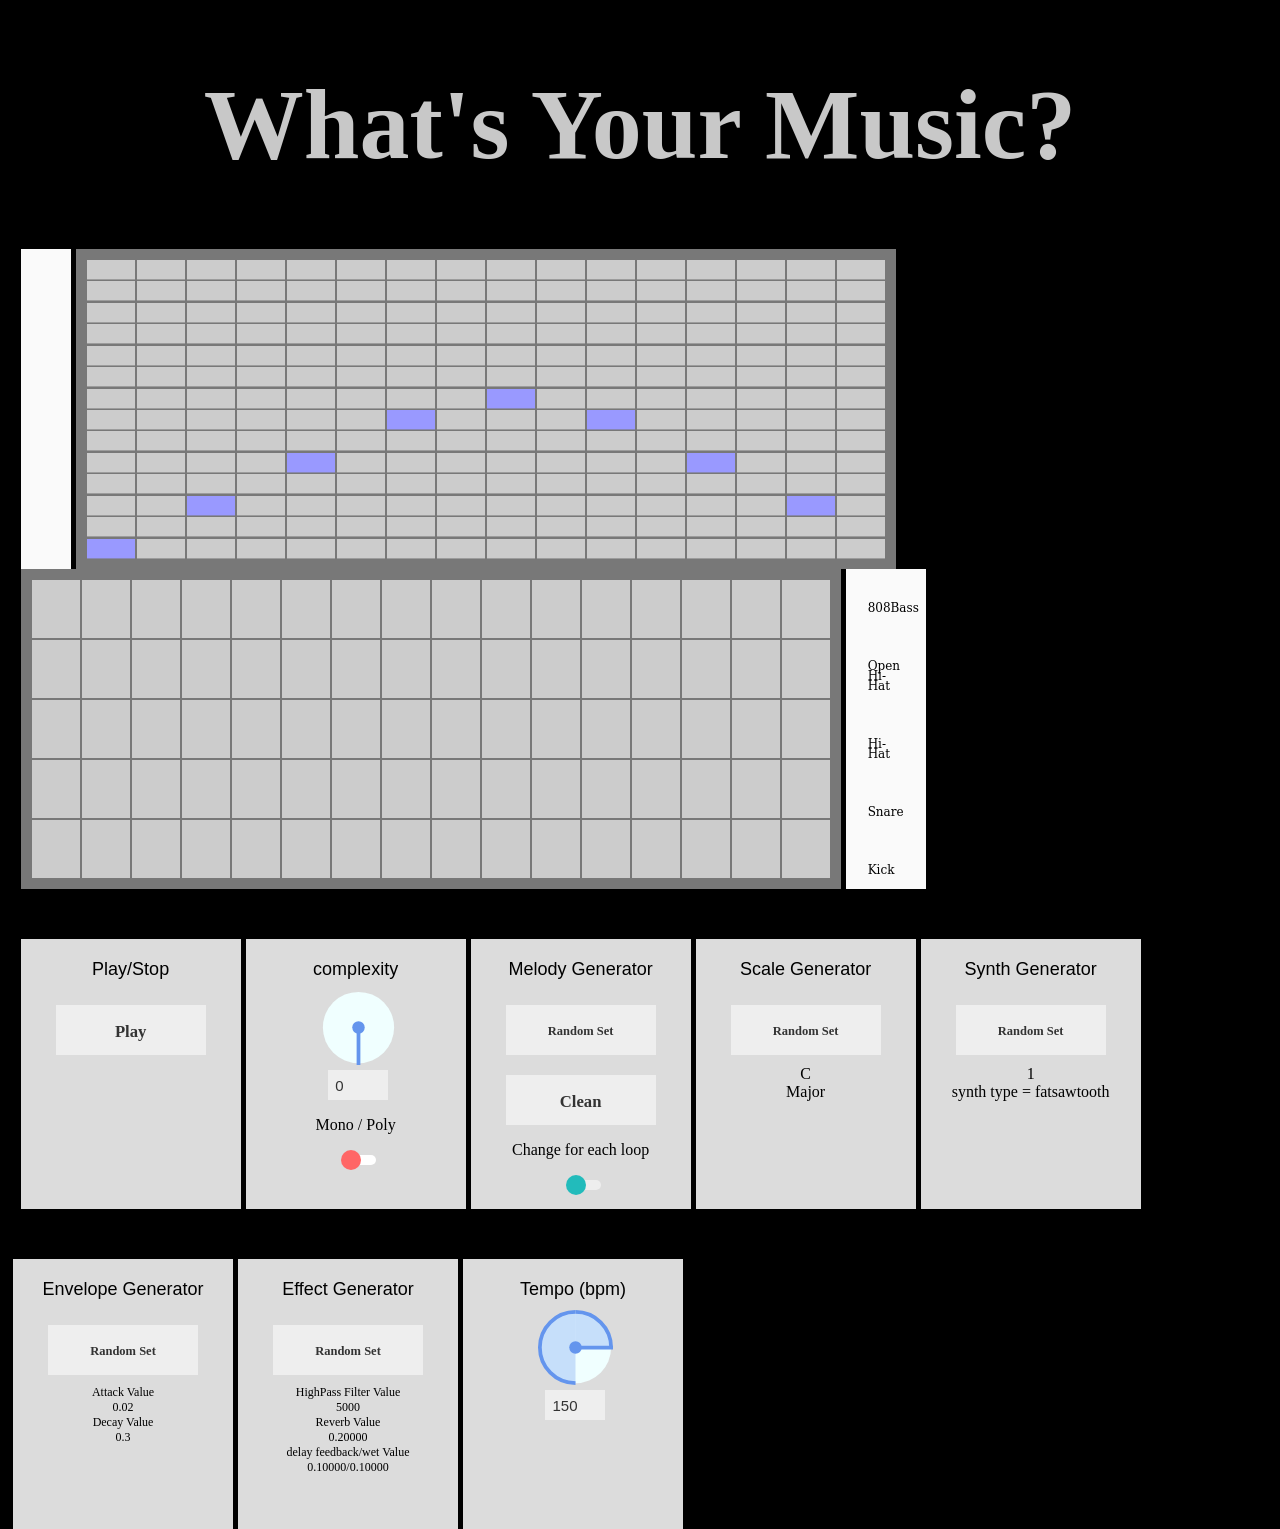
<file: ctp431/final/final.html>
<!doctype html>
<html>

<head>
	<meta charset="utf-8" />
	<title> AutoMusicGenerator  </title>
	<script type="text/javascript" src="Tone.js"></script>
	<script type="text/javascript" src="Tone.min.js"></script>
	<script type="text/javascript" src="./NexusUI.js"></script>
	<script type="text/javascript" src="./final.js"></script>
	<script src="final_tonejs.js"></script>
	<link  href='final.css' rel='stylesheet'>
</head>


<body style="background-color:RGB(0,0,0);">
	<h1 style="text-align: center; font-size:100px; font-family:Serif; color:RGB(200,200,200);">What's Your Music?
	</h1>

	<div id="seq_label">
	<p id="note14" class="seq_Label" ></p>
	<p id="note13" class="seq_Label"></p>
	<p id="note12" class="seq_Label" ></p>
	<p id="note11" class="seq_Label"></p>
	<p id="note10" class="seq_Label"></p>
	<p id="note9" class="seq_Label"></p>
	<p id="note8" class="seq_Label"></p>
	<p id="note7" class="seq_Label"></p>
	<p id="note6" class="seq_Label"></p>
	<p id="note5" class="seq_Label"></p>
	<p id="note4" class="seq_Label"></p>
	<p id="note3" class="seq_Label" ></p>
	<p id="note2" class="seq_Label"></p>
	<p id="note1" class="seq_Label"></p>
	</div>

	<div id="sequencer"></div>

	<div id="drumline"></div>

	<div id="seq_label2">
	<p class="seq_Label2" > 808Bass </p>
	<p class="seq_Label2" > Open Hi-Hat </p>
	<p class="seq_Label2" > Hi-Hat </p>
	<p class="seq_Label2" > Snare </p>
	<p class="seq_Label2" > Kick </p>
	</div>

	<br>

	<div id="transport1">
		<p class="panel_label" style="text-align: center"> Play/Stop </p>
		<p id="play_button"> </p>
	</div>

	<div id="complexity">
		<div>
			<p class="panel_label" style="text-align:center"> complexity</p>
		</div>
		<div id="complexity_dial"></div>
		<div id="complexity_number" style="text-align: center"></div>
		<p style="text-align:center"> Mono / Poly</p>
		<div id="mono_onoff"></div>
	</div>

	<div id="transport2">
		<p class="panel_label" style="text-align: center"> Melody Generator </p>
		<p id="random_button"> </p>
		<p id="clean"> </p>
		<p style="text-align:center"> Change for each loop</p>
		<div id="loop_change_onoff"></div>
	</div>

	<div id="transport2">
		<p class="panel_label" style="text-align: center"> Scale Generator </p>
		<p id="random_button2"> </p>
		<div id="random_root" style="text-align: center"></div>
		<div id="random_major" style="text-align: center"></div>
	</div>

	<div id="transport2">
		<p class="panel_label" style="text-align: center"> Synth Generator </p>
		<p id="random_button3"> </p>
		<div id="synth_num" style="text-align: center"></div>
		<div id="random_synth" style="text-align: center"></div>
	</div>

	<div id="transport2">
		<p class="panel_label" style="text-align: center"> Envelope Generator </p>
		<p id="random_button5"> </p>
		<div id="attack_val" style="font-size:12px; text-align: center"></div>
		<div id="decay_val" style="font-size:12px; text-align: center"></div>
	</div>

	<div id="transport2">
		<p class="panel_label" style="text-align: center"> Effect Generator </p>
		<p id="random_button4"> </p>
		<div id="filter_val" style="font-size:12px; text-align: center"></div>
		<div id="reverb_val" style="font-size:12px; text-align: center"></div>
		<div id="delay_val" style="font-size:12px; text-align: center"></div>
	</div>

	<div id="tempo">
		<div>
			<p class="panel_label" style="text-align:center"> Tempo (bpm)</p>
		</div>
		<div id="tempo_dial"></div>
		<div id="tempo_number" style="text-align: center"></div>
	</div>

</body>

<script>

var sequencer = new Nexus.Sequencer('#sequencer',{
 'size': [800,300],
 'mode': 'toggle',
 'rows': 14,
 'columns': 16
})
sequencer.colorize("fill","#cccccc")
sequencer.colorize("accent","#9999ff")
sequencer.matrix.set.row(6,[0,0,0,0,0,0,0,0,1,0,0,0,0,0,0,0]);
sequencer.matrix.set.row(7,[0,0,0,0,0,0,1,0,0,0,1,0,0,0,0,0]);
sequencer.matrix.set.row(9,[0,0,0,0,1,0,0,0,0,0,0,0,1,0,0,0]);
sequencer.matrix.set.row(11,[0,0,1,0,0,0,0,0,0,0,0,0,0,0,1,0]);
sequencer.matrix.set.row(13,[1,0,0,0,0,0,0,0,0,0,0,0,0,0,0,0]);

var drumline = new Nexus.Sequencer('#drumline',{
 'size': [800,300],
 'mode': 'toggle',
 'rows': 5,
 'columns': 16
})
drumline.colorize("fill","#cccccc")
drumline.colorize("accent","#9999ff")
drumline.matrix.set.row(4,[0,0,0,0,0,0,0,0,0,0,0,0,0,0,0,0]);

// play/stop button
var play_button = new Nexus.TextButton('#play_button',{
  'size': [150,50],
  'state': false,
  'text': 'Play',
  'alternate': false,
  'alternateText': 'Stop'
})

var random_button = new Nexus.TextButton('#random_button',{
  'size': [150,50],
  'state': false,
  'text': 'Random Set',
  'alternate': false,
  'alternateText': 'Random Set'
})

var random_button2 = new Nexus.TextButton('#random_button2',{
  'size': [150,50],
  'state': false,
  'text': 'Random Set',
  'alternate': false,
  'alternateText': 'Random Set'
})

var random_button3 = new Nexus.TextButton('#random_button3',{
  'size': [150,50],
  'state': false,
  'text': 'Random Set',
  'alternate': false,
  'alternateText': 'Random Set'
})

var random_button4 = new Nexus.TextButton('#random_button4',{
  'size': [150,50],
  'state': false,
  'text': 'Random Set',
  'alternate': false,
  'alternateText': 'Random Set'
})

var random_button5 = new Nexus.TextButton('#random_button5',{
  'size': [150,50],
  'state': false,
  'text': 'Random Set',
  'alternate': false,
  'alternateText': 'Random Set'
})


var clean = new Nexus.TextButton('#clean',{
  'size': [150,50],
  'state': false,
  'text': 'Clean'
})


var tempo_dial = new Nexus.Dial('#tempo_dial',{
  'size': [75,75],
  'interaction': 'radial',
  'mode': 'absolute',
  'min': 60,
  'max': 180,
  'step': 1,
  'value': 150
})
tempo_dial.colorize("accent","#6495ED")
tempo_dial.colorize("fill","#F0FFFF")
var tempo_number = new Nexus.Number('#tempo_number',{
  'size': [60,30],
  'min': 60,
  'max': 180,
  'step': 1
})
tempo_number.link(tempo_dial)
sequencer.interval.ms(60000/(4*tempo_number.value))
drumline.interval.ms(60000/(4*tempo_number.value))



var complexity_dial = new Nexus.Dial('#complexity_dial',{
  'size': [75,75],
  'interaction': 'radial',
  'mode': 'absolute',
  'min': 0,
  'max': 100,
  'step': 1,
  'value': 0
})
complexity_dial.colorize("accent","#6495ED")
complexity_dial.colorize("fill","#F0FFFF")
var complexity_number = new Nexus.Number('#complexity_number',{
  'size': [60,30],
  'min': 0,
  'max': 100,
  'step': 1
})
complexity_number.link(complexity_dial)




var mono_onoff = new Nexus.Toggle('#mono_onoff',{
    'size': [100,20],
    'state': false
})
mono_onoff.colorize("accent","#FF6666")
mono_onoff.colorize("fill","#FFFFFF")


var loop_change_onoff = new Nexus.Toggle('#loop_change_onoff',{
    'size': [100,20],
    'state': false
})
mono_onoff.colorize("accent","#FF6666")
mono_onoff.colorize("fill","#FFFFFF")


///////////////////////////////////////////////////

play_button.on('change',function(v) {
	if (v == 1) {
		sequencer.start();
		drumline.start();

		console.log(sequencer.matrix.pattern)
		console.log(drumline.matrix.pattern)
		if(synth_number!=5){
			document.getElementById("random_synth").innerHTML = "synth type = "+ synth.oscillator.type;
		}
		else{
			document.getElementById("random_synth").innerHTML = "synth type = PolySynth";
		}

	}
	else {
		sequencer.stop();
		drumline.stop();
		if(synth_number!=5){
			document.getElementById("random_synth").innerHTML = "synth type = "+ synth.oscillator.type;
		}
		else{
			document.getElementById("random_synth").innerHTML = "synth type = PolySynth";
		}
	}
})

/////////////////////////////////////////////

var w1 = 0.1;
var w2 = 0;
var w3 = 0;
var w1_mono = 0.8;
var w2_mono = 0.6;
var w3_mono = 0;

complexity_dial.on('change',function(v) {
	w1 = 0.1+v*0.004;
	w1_mono = 0.8+v*0.002;
	w2 = v*0.0035;
	w2_mono = 0.6+v*0.004;
	if(v<50){
		w3=0;
		w3_mono = 0;
	}
	else{
		w3 = (v-50)*0.004;
		w3_mono = (v-50)*0.016
	}
})

///////////////////////////////////////////////////


mono_onoff.on('change',function(v) {
	if(v==0){
		mono_or_poly = 0;
	}
	else{
		mono_or_poly = 1;
		synth_number=0;
		document.getElementById("synth_num").innerHTML = synth_number;
		document.getElementById("random_synth").innerHTML = "synth type = PolySynth";
	}
})

////////////////////////////////////////////////
var loop_change = 0;
loop_change_onoff.on('change',function(v) {
	if(v==0){
		loop_change = 0;
	}
	else{
		loop_change = 1;
	}
})

////////////////////////////////////////////////


random_button.on('change',function(v) {
	if(mono_or_poly==0){
		getRandomNode_mono(w1_mono,w2_mono,w3_mono);
		}
	else if(mono_or_poly==1){
		for(var i=0; i<14; i++){
			sequencer.matrix.set.row(i,getRandomNode(w1,w2,w3));
		}
	}

})

////////////////////////////////////////

var generated_root = 'C';
var major_or_minor = 1;

document.getElementById("random_root").innerHTML = generated_root;
if(major_or_minor==1){
	document.getElementById("random_major").innerHTML = "Major";
}
else if(major_or_minor==0){
	document.getElementById("random_major").innerHTML = "Minor";
}

random_button2.on('change',function(v) {
	generated_root = generate_root()
	major_or_minor = generate_major()
	document.getElementById("random_root").innerHTML = generated_root;
	if(major_or_minor==1){
		document.getElementById("random_major").innerHTML = "Major";
	}
	else if(major_or_minor==0){
		document.getElementById("random_major").innerHTML = "Minor";
	}

})


/////////////////////////////////////////


var synth_number=1;
document.getElementById("synth_num").innerHTML = synth_number;
document.getElementById("random_synth").innerHTML = "synth type = "+ synth1.oscillator.type;

random_button3.on('change',function(v) {
	if(mono_or_poly==0){
		synth_number = generateRandom(1,5);
	}
	else if(mono_or_poly==1){
		synth_number = 0
	}

	document.getElementById("synth_num").innerHTML = synth_number;
	if(synth_number==1){
		document.getElementById("random_synth").innerHTML = "synth type = "+ synth1.oscillator.type;
	}
	else if(synth_number==2){
		document.getElementById("random_synth").innerHTML = "synth type = "+ synth2.oscillator.type;
	}
	else if(synth_number==3){
		document.getElementById("random_synth").innerHTML = "synth type = "+ synth3.oscillator.type;
	}
	else if(synth_number==4){
		document.getElementById("random_synth").innerHTML = "synth type = "+ synth4.oscillator.type;
	}
	else if(synth_number==5){
		document.getElementById("random_synth").innerHTML = "synth type = MembraneSynth";
	}
	else if(synth_number==0){
		document.getElementById("random_synth").innerHTML = "synth type = PolySynth";
	}
})

///////////////////////////////////////////////

document.getElementById("filter_val").innerHTML = "HighPass Filter Value <br>"+ filter.frequency.value;
document.getElementById("reverb_val").innerHTML = "Reverb Value <br>"+ reverb.roomSize.value.toFixed(5);
document.getElementById("delay_val").innerHTML = "delay feedback/wet Value <br>"+ delay.feedback.value.toFixed(5)+"/"+delay.wet.value.toFixed(5);

random_button4.on('change',function(v) {
	effect_generator();
	document.getElementById("filter_val").innerHTML = "HighPass Filter Value <br>"+ filter.frequency.value;
	document.getElementById("reverb_val").innerHTML = "Reverb Value <br>"+ reverb.roomSize.value.toFixed(5);
	document.getElementById("delay_val").innerHTML = "delay feedback/wet Value <br>"+ delay.feedback.value.toFixed(5)+"/"+delay.wet.value.toFixed(5);
})

///////////////////////////////////////////////////////

document.getElementById("attack_val").innerHTML = "Attack Value <br>"+synth1.envelope.attack;
document.getElementById("decay_val").innerHTML = "Decay Value<br>"+synth1.envelope.decay;

random_button5.on('change',function(v) {
	if(synth_number!=0){
		envelope_generator();
		document.getElementById("attack_val").innerHTML = "Attack Value <br>"+synth.envelope.attack;
		document.getElementById("decay_val").innerHTML = "Decay Value<br>"+synth.envelope.decay;
	}
})


////////////////////////////////////////////////////

clean.on('change',function(v) {
	for(var i=0; i<14; i++){
		sequencer.matrix.set.row(i,[0,0,0,0,0,0,0,0,0,0,0,0,0,0,0,0]);
	}
	for(var i=0; i<5; i++){
		drumline.matrix.set.row(i,[0,0,0,0,0,0,0,0,0,0,0,0,0,0,0,0]);
	}
})


////////////////////////////////////////////////////////////

tempo_dial.on('change',function(v) {
	var interval = 60000 / (4*v);
	sequencer.interval.ms(interval)
	drumline.interval.ms(interval)
})

///////////////////////////////////////

drumline.on('step',function(v) {
	if (v[0] == 1) {
		play_kick();
	}
	if (v[1] == 1) {
		play_snare();
	}
	if (v[2] == 1) {
		play_close_hihat();
	}
	if (v[3] == 1) {
		play_open_hihat();
	}
	if (v[4] == 1) {
		play_808();
	}
})

sequencer.on('step',function(v) {
	for(var i=0; i<14; i++){
		if(v[i] == 1){
			play_synth(generated_root, major_or_minor, i, synth_number);
		}
	}

	var played_scale_char=[0,0,0,0,0,0,0,0,0,0,0,0,0,0];
	for(var i=0;i<14;i++){
		for(var k=0;k<12; k++)
		{
			if(played_scale[i]%octave45[k]==0)
			{
				if(played_scale[i]*2==octave45[k+12])
				{
					played_scale_char[i] = notes[k]+'4';
				}
				else{
					played_scale_char[i] = notes[k]+'5';
				}
			}
		}
	}
	document.getElementById("note1").innerHTML = played_scale_char[0];
	document.getElementById("note2").innerHTML = played_scale_char[1];
	document.getElementById("note3").innerHTML = played_scale_char[2];
	document.getElementById("note4").innerHTML = played_scale_char[3];
	document.getElementById("note5").innerHTML = played_scale_char[4];
	document.getElementById("note6").innerHTML = played_scale_char[5];
	document.getElementById("note7").innerHTML = played_scale_char[6];
	document.getElementById("note8").innerHTML = played_scale_char[7];
	document.getElementById("note9").innerHTML = played_scale_char[8];
	document.getElementById("note10").innerHTML = played_scale_char[9];
	document.getElementById("note11").innerHTML = played_scale_char[10];
	document.getElementById("note12").innerHTML = played_scale_char[11];
	document.getElementById("note13").innerHTML = played_scale_char[12];
	document.getElementById("note14").innerHTML = played_scale_char[13];

	if(sequencer.stepper.value == 15){
		if(loop_change==1){
			if(mono_or_poly==0){
				getRandomNode_mono(w1_mono,w2_mono,w3_mono);
				}
			else if(mono_or_poly==1){
				for(var i=0; i<14; i++){
					sequencer.matrix.set.row(i,getRandomNode(w1,w2,w3));
				}
			}
		}
	}
})



</script>


</html>
</file>
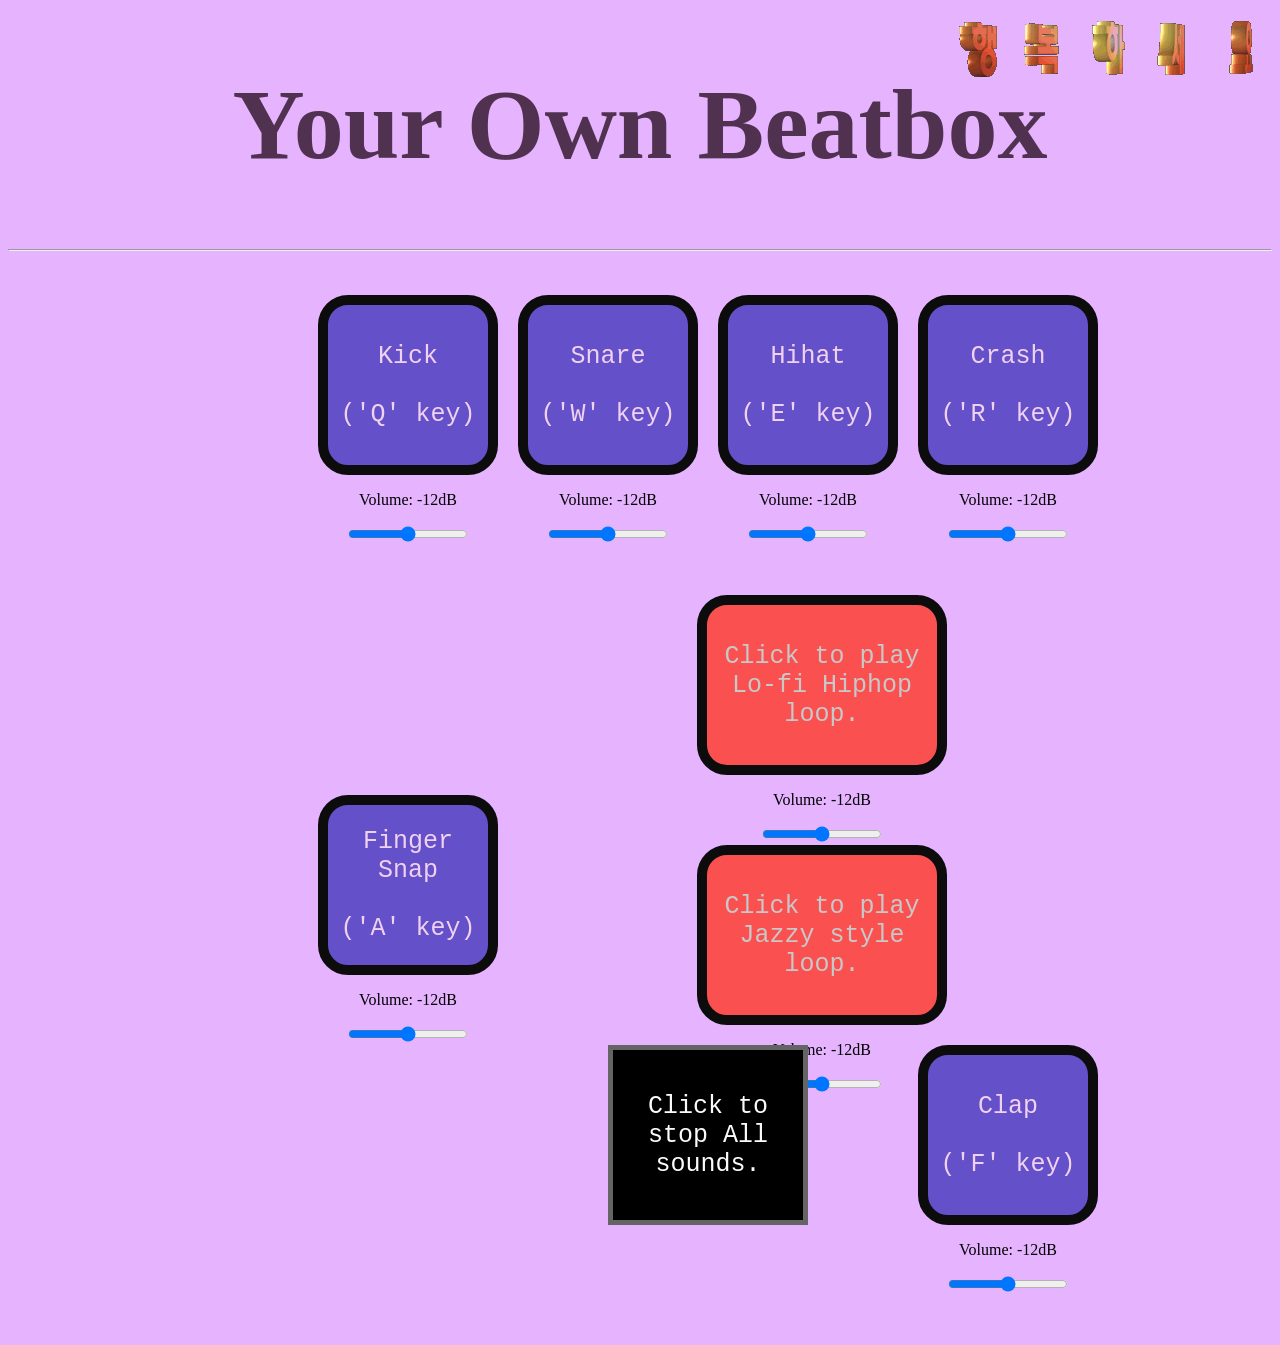
<file: ctp431/hw1/beatbox.html>
<!doctype html>
<html>

<head>
    <meta charset="utf-8" name="viewport" content="width=device-width, initial-scale=1.0, maximum-scale=1.0, user-scalable=no">
    <title> Beatbox</title>
</head>

<style>
body{
   background-image:url("welcome.gif");
   background-repeat: no-repeat;
   background-position: right top;
}

    button{
        padding: 5px;
        background: rgb(100, 80, 200);
        border: 10px solid rgb(12, 12, 12);
        border-radius: 30px;
        outline: none;
        width:180px;
        height:180px;
        font-size:25px;
        font-family:courier;
        color:RGB(240,210,240);
    }
    button.active, button:active {
        background: rgb(10, 10, 10);
        border: 10px solid rgb(55, 55, 55);
        box-shadow: 0 0 2px 0 rgb(0,0,0);
    }

    button.loop{
        padding: 5px;
        background: rgb(250, 80, 80);
        border: 10px solid rgb(12, 12, 12);
        border-radius: 30px;
        outline: none;
        width:250px;
        height:180px;
        font-size:25px;
        font-family:courier;
        color:RGB(200,200,200);
    }
    button.loop.active, button.loop:active {
        background: rgb(10, 10, 10);
        border: 10px solid rgb(55, 55, 55);
        box-shadow: 0 0 2px 0 rgb(0,0,0);
    }

    button.stop{
        padding: 5px;
        background: rgb(0, 0, 0);
        border: 5px solid rgb(100, 100, 100);
        outline: none;
        border-radius: 0px;
        width:200px;
        height:180px;
        font-size:25px;
        font-family:courier;
        color:RGB(250,250,250);
        margin-left: 20px;
    }
    button.stop.active, button.stop:active {
        background: rgb(10, 10, 10);
        border: 5px solid rgb(55, 55, 55);
        box-shadow: 0 0 2px 0 rgb(0,0,0);
    }


    div#kick{
        width:200px;
        height:300px;
        margin-left:300px;
        float:left;

    }
    #snare{
        width:200px;
        height:300px;
        float:left;
    }
    #hihat{
        width:200px;
        height:300px;
        float:left;
    }
    #crash{
        width:200px;
        height:300px;
        float:left;
    }
    #finger{
        width:200px;
        height:300px;
        margin-left:300px;
        float:left;
    }
    #clap{
        width:200px;
        height:300px;
        margin-left:120px;
        float:left;
    }
    #stop{
        width:200px;
        height:300px;
        margin-left:80px;
        float:left;
    }
    #loop{
        width:300px;
        height:200px;
        margin-left:100px;
        margin-right:300px;
        float:right;
    }
    #loop2{
        width:300px;
        height:200px;
        margin-right:300px;
        margin-top:50px;
        float:right;
    }
    input.volume {
        width:120px;
        height:10px;

    }
</style>

<body style="background-color:RGB(230,180,255);">

<h1 style="text-align: center; font-size:100px; font-family:impact; color:RGB(80,50,80);"> Your   Own   Beatbox </h1>
<hr>
<br>
<br>
<div id = "kick" align = "center">
    <button id="kickPad" onmousedown="playdrum(0)"> Kick<br><br>('Q' key)</button>
    <p id="kickVolLabel"  ></p>
    <input class="volume" onchange="changegain(0,this.value)" id="kickVol" title="Kick volume" type="range" min="-24" max ="0" value = "-12">
</div>
<div id = "snare" align = "center" >
    <button id="snarePad" onmousedown="playdrum(1)" > Snare<br><br>('W' key)</button>
    <p id="snareVolLabel"></p>
    <input class="volume" onchange="changegain(1,this.value)" id="snareVol" title="Snare volume" type="range" min="-24" max ="0" value = "-12">
</div>
<div id = "hihat" align = "center">
    <button id="hihatPad" onmousedown="playdrum(2)"> Hihat<br><br>('E' key)</button>
    <p id="hihatVolLabel"></p>
    <input class="volume" onchange="changegain(2,this.value)" id="hihatVol" title="Hihat volume" type="range" min="-24" max ="0" value = "-12">
</div>
<div id = "crash" align = "center">
    <button id="crashPad" onmousedown="playdrum(3)"> Crash<br><br>('R' key)</button>
    <p id="crashVolLabel"></p>
    <input class="volume" onchange="changegain(3,this.value)" id="crashVol" title="Crash volume" type="range" min="-24" max ="0" value = "-12">
</div>

<div id = "loop" align = "center">
    <button class="loop" id="guitarPad" onmousedown="playloop(0)"> Click to play Lo-fi Hiphop loop.</button>
    <p id="guitarVolLabel"></p>
    <input class="volume" onchange="changegain(6,this.value)" id="guitarVol" title="Guitar volume" type="range" min="-24" max ="0" value = "-12">
</div>
<br>
<br>
<br>
<br>
<br>
<br>
<br>
<br>
<br>
<br>
<br>
<br>
<div id = "loop2" align = "center">
    <button class="loop" id="jazzyPad" onmousedown="playloop(1)"> Click to play Jazzy style loop.</button>
    <p id="jazzyVolLabel"></p>
    <input class="volume" onchange="changegain(7,this.value)" id="jazzyVol" title="Jazzy volume" type="range" min="-24" max ="0" value = "-12">
</div>


<br>
<br>

<div id = "finger" align = "center">
    <button id="fingerPad" onmousedown="playdrum(4)"> Finger Snap<br><br>('A' key)</button>
    <p id="fingerVolLabel"></p>
    <input class="volume" onchange="changegain(4,this.value)" id="fingerVol" title="Finger volume" type="range" min="-24" max ="0" value = "-12">
</div>

<div id = "stop" align = "center">
    <button class="stop" onclick="stopsound()"> Click to stop All sounds. </button>
</div>

<div id = "clap" align = "center">
    <button id="clapPad" onmousedown="playdrum(5)"> Clap<br><br>('F' key)</button>
    <p id="clapVolLabel"></p>
    <input class="volume" onchange="changegain(5,this.value)" id="clapVol" title="Clap volume" type="range" min="-24" max ="0" value = "-12">
</div>






<script>
    var context = new (window.AudioContext || window.webkitAudioContext)();
    var buffers = new Array(6); // 0 : kick, 1 : snare, 2 : hihat, 3 : Crash, 4 : Finger snap, 5 : Clap
    var buffers_loop = new Array(2);
    var volume_id = new Array("kickVol","snareVol","hihatVol","crashVol","fingerVol","clapVol","guitarVol","jazzyVol");
    var volume_label_id = new Array("kickVolLabel","snareVolLabel","hihatVolLabel","crashVolLabel","fingerVolLabel","clapVolLabel","guitarVolLabel","jazzyVolLabel");
    var gain_nodes = new Array(8);
    for (i  = 0; i < 8; i++) {
        gain_nodes[i] = context.createGain();
        var vol = document.getElementById(volume_id[i]).value;
        gain_nodes[i].gain.value = db2gain(vol);
        document.getElementById(volume_label_id[i]).innerHTML = 'Volume:  ' + vol + 'dB';
    }

    var kick = new XMLHttpRequest();
    kick.open("Get","./kick.wav",true);
    kick.responseType = "arraybuffer";
    kick.onload = function(){
        context.decodeAudioData(kick.response, function(buffer){buffers[0] = buffer;});
    }
    kick.send();

    var snare = new XMLHttpRequest();
    snare.open("Get","./snare.wav",true);  //  <---- replace this file with yours
    snare.responseType = "arraybuffer";
    snare.onload = function(){
        context.decodeAudioData(snare.response, function(buffer){buffers[1] = buffer;});
    }
    snare.send();

    var hihat = new XMLHttpRequest();
    hihat.open("Get","./hihat.wav",true);  //  <---- replace this file with yours
    hihat.responseType = "arraybuffer";
    hihat.onload = function(){
        context.decodeAudioData(hihat.response, function(buffer){buffers[2] = buffer;});
    }
    hihat.send();

    var crash = new XMLHttpRequest();
    crash.open("Get","./crash.wav",true);  //  <---- replace this file with yours
    crash.responseType = "arraybuffer";
    crash.onload = function(){
        context.decodeAudioData(crash.response, function(buffer){buffers[3] = buffer;});
    }
    crash.send();

    var finger = new XMLHttpRequest();
    finger.open("Get","./finger.wav",true);  //  <---- replace this file with yours
    finger.responseType = "arraybuffer";
    finger.onload = function(){
        context.decodeAudioData(finger.response, function(buffer){buffers[4] = buffer;});
    }
    finger.send();

    var clap = new XMLHttpRequest();
    clap.open("Get","./clap.wav",true);  //  <---- replace this file with yours
    clap.responseType = "arraybuffer";
    clap.onload = function(){
        context.decodeAudioData(clap.response, function(buffer){buffers[5] = buffer;});
    }
    clap.send();

    var guitar = new XMLHttpRequest();
    guitar.open("Get","./Loop_Lofi.wav",true);  //  <---- replace this file with yours
    guitar.responseType = "arraybuffer";
    guitar.onload = function(){
        context.decodeAudioData(guitar.response, function(buffer){buffers_loop[0] = buffer;});
    }
    guitar.send();

    var jazzy = new XMLHttpRequest();
    jazzy.open("Get","./Loop_JazzyStyle.wav",true);  //  <---- replace this file with yours
    jazzy.responseType = "arraybuffer";
    jazzy.onload = function(){
        context.decodeAudioData(jazzy.response, function(buffer){buffers_loop[1] = buffer;});
    }
    jazzy.send();


    window.onload=function(){
        window.addEventListener('keydown', function (key) {
            keyboardDown(key);
        }, false);
        window.addEventListener('keyup', function (key) {
            keyboardUp(key);
        }, false);
    }

    var source = [];

    function playdrum(i) {
        source[i] = context.createBufferSource();
        source[i].buffer = buffers[i];
        source[i].connect(context.destination);
        source[i].start(0);
    }

    function playloop(i) {
        source[i+6] = context.createBufferSource();
        source[i+6].buffer = buffers_loop[i];
        source[i+6].connect(context.destination);
        source[i+6].start(0);
        source[i+6].loop = true;
    }

    function stopsound(){
      for(let i = 0; i < 20; i++){
        if (source[i]){
          source[i].stop();
        }
      }

    }

    function changegain(i,changedvalue){
        gain_nodes[i].gain.value = db2gain(changedvalue);
        document.getElementById(volume_label_id[i]).innerHTML = 'Volume:  ' + changedvalue + 'dB';
    }

    function db2gain(db_gain) {
        var gain = 1.0;
        gain = Math.pow(10.0,db_gain/10.0);
        return gain
    }
    // keyboard mapping
    function keyboardDown(key) {
        switch (key.keyCode) {
            case 81: //'q'
                var kickpad = document.getElementById("kickPad");
                kickpad.className = 'active';
                simulateClick(kickpad);
                break;
            case 87: //'w'
                var snarepad = document.getElementById("snarePad");
                snarepad.className = 'active';
                simulateClick(snarepad);
                break;
            case 69: //'e'
                var hihatpad = document.getElementById("hihatPad");
                hihatpad.className = 'active';
                simulateClick(hihatpad);
                break;
            case 82: //'r'
                var crashpad = document.getElementById("crashPad");
                crashpad.className = 'active';
                simulateClick(crashpad);
                break;
            case 65: //'a'
                var fingerpad = document.getElementById("fingerPad");
                fingerpad.className = 'active';
                simulateClick(fingerpad);
                break;
            case 70: //'f'
                var clappad = document.getElementById("clapPad");
                clappad.className = 'active';
                simulateClick(clappad);
                break;

        }
    }
    function keyboardUp(key) {
        switch (key.keyCode) {

            case 81: //'q'
                var kickpad = document.getElementById("kickPad");
                kickpad.className = '';
                break;
            case 87: //'w'
                var snarepad = document.getElementById("snarePad");
                snarepad.className = '';
                break;
            case 69: //'e'
                var hihatpad = document.getElementById("hihatPad");
                hihatpad.className = '';
                break;
            case 82: //'r'
                var crashpad = document.getElementById("crashPad");
                crashpad.className = '';
                break;
            case 65: //'a'
                var fingerpad = document.getElementById("fingerPad");
                fingerpad.className = '';
                break;
            case 70: //'f'
                var clappad = document.getElementById("clapPad");
                clappad.className = '';
                break;
        }
    }
    // simulated mousedown on buttons
    function simulateClick(element) {
        var event = new MouseEvent("mousedown", {
            bubbles: true,
            cancelable: true,
            view: window
        });
        element.dispatchEvent(event);
    }
</script>
</body>

</html>
</file>
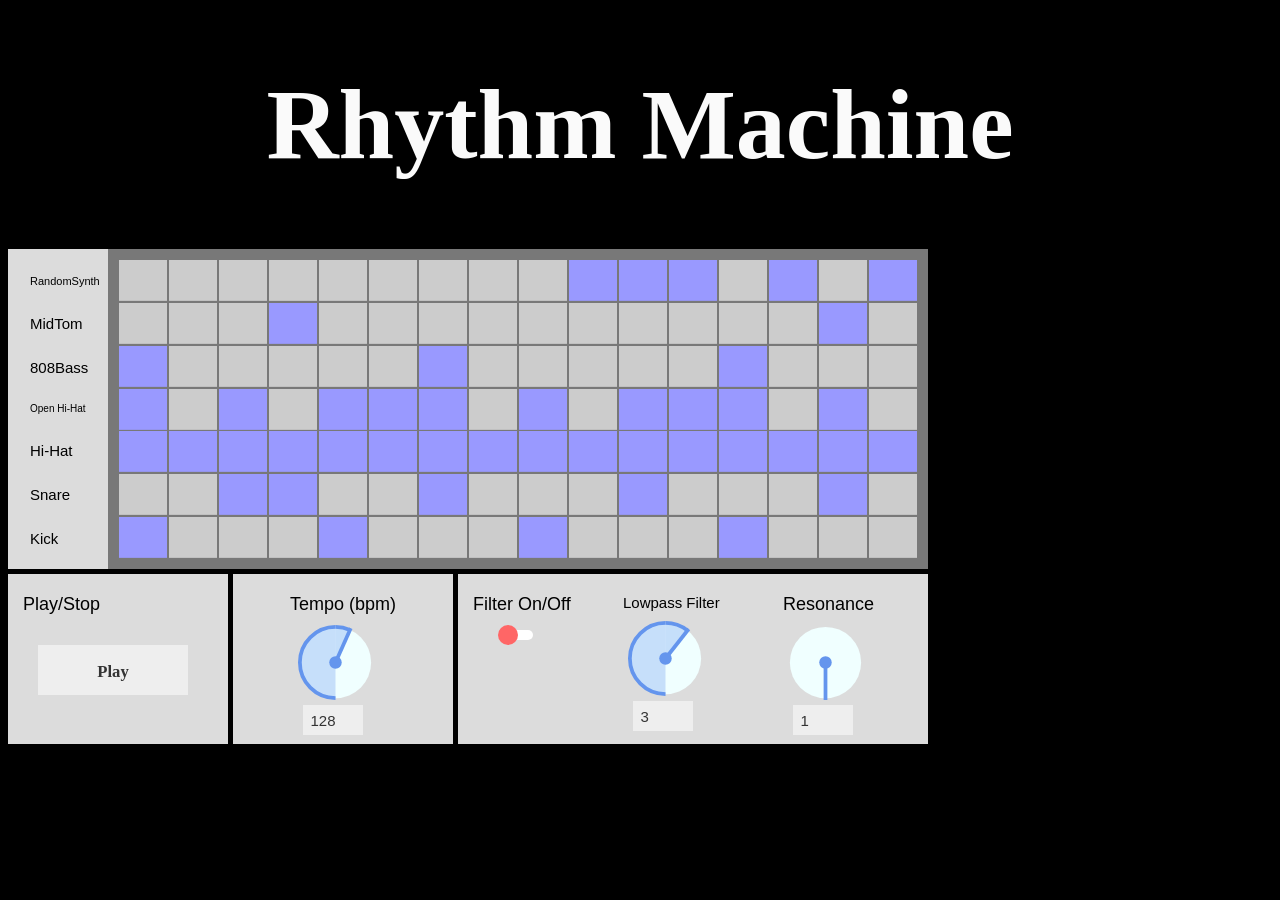
<file: ctp431/hw3/hw3.html>
<!doctype html>
<html>

<head>
	<meta charset="utf-8" />
	<title> Rhythm Sequencer  </title>
	<script type="text/javascript" src="NexusUI.js"></script>
	<script type="text/javascript" src="hw3.js"></script>
	<link  href='hw3.css' rel='stylesheet'>
</head>


<body style="background-color:RGB(0,0,0);">
	<h1 style="text-align: center; font-size:100px; font-family:Serif; color:RGB(250,250,250);">Rhythm Machine </h1>

	<div id="seq_label">
	<p class="seq_Label" style="font-size:11px; line-height:1em"> RandomSynth </p>
	<p class="seq_Label" style="line-height:1em"> MidTom </p>
	<p class="seq_Label" style="line-height:1em"> 808Bass </p>
	<p class="seq_Label" style="font-size:10px; line-height:1em"> Open Hi-Hat </p>
	<p class="seq_Label" style="line-height:1em"> Hi-Hat </p>
	<p class="seq_Label" style="line-height:1em"> Snare </p>
	<p class="seq_Label" style="line-height:1em"> Kick </p>
	</div>
	<div id="sequencer"></div>
	<div id="transport">
		<p class="panel_label"> Play/Stop </p>
		<p id="play_button"> </p>
	</div>
	<div id="tempo">
		<div>
			<p class="panel_label" style="text-align:center"> Tempo (bpm)</p>
		</div>
		<div id="tempo_dial"></div>
		<div id="tempo_number"></div>
	</div>
	<div id="filter">
		<div>
			<p class="panel_label"> Filter On/Off</p>
		</div>
		<div id="filter_onoff"></div>
	</div>
	<div id="filter1">
		<div>
			<p class="panel_label" style="font-size:15px">  Lowpass Filter</p>
		</div>
		<div id="filter_dial1"></div>
		<div id="filter_number1"></div>
	</div>
	<div id="filter2">
		<div>
			<p class="panel_label"> Resonance</p>
		</div>

		<div id="filter_dial2"></div>
		<div id="filter_number2"></div>
	</div>
</body>

<script>

function getRandomColor() {
  var letters = '0123456789ABCDEF';
  var color = '#';
  for (var i = 0; i < 6; i++) {
    color += letters[Math.floor(Math.random() * 16)];
  }
  return color;
}

var sequencer = new Nexus.Sequencer('#sequencer',{
 'size': [800,300],
 'mode': 'toggle',
 'rows': 7,
 'columns': 16
})
sequencer.colorize("fill","#cccccc")
sequencer.colorize("accent","#9999ff")
// initial pattern
sequencer.matrix.set.row(0,[0,0,0,0,0,0,0,0,0,1,1,1,0,1,0,1]);
sequencer.matrix.set.row(1,[0,0,0,1,0,0,0,0,0,0,0,0,0,0,1,0]);
sequencer.matrix.set.row(2,[1,0,0,0,0,0,1,0,0,0,0,0,1,0,0,0]);
sequencer.matrix.set.row(3,[1,0,1,0,1,1,1,0,1,0,1,1,1,0,1,0]);
sequencer.matrix.set.row(4,[1,1,1,1,1,1,1,1,1,1,1,1,1,1,1,1]);
sequencer.matrix.set.row(5,[0,0,1,1,0,0,1,0,0,0,1,0,0,0,1,0]);
sequencer.matrix.set.row(6,[1,0,0,0,1,0,0,0,1,0,0,0,1,0,0,0]);
// play/stop button
var play_button = new Nexus.TextButton('#play_button',{
  'size': [150,50],
  'state': false,
  'text': 'Play',
  'alternate': false,
  'alternateText': 'Stop'
})
// tempo
var tempo_dial = new Nexus.Dial('#tempo_dial',{
  'size': [75,75],
  'interaction': 'radial', // "radial", "vertical", or "horizontal"
  'mode': 'absolute', // "absolute" or "relative"
  'min': 60,
  'max': 180,
  'step': 1,
  'value': 128
})
tempo_dial.colorize("accent","#6495ED")
tempo_dial.colorize("fill","#F0FFFF")
var tempo_number = new Nexus.Number('#tempo_number',{
  'size': [60,30],
  'min': 60,
  'max': 180,
  'step': 1
})
// link tempo dial to tempo number
tempo_number.link(tempo_dial)
sequencer.interval.ms(60000/(4*tempo_number.value))

// filter
var filter_onoff = new Nexus.Toggle('#filter_onoff',{
    'size': [100,20],
    'state': false
})

filter_onoff.colorize("accent","#FF6666")
filter_onoff.colorize("fill","#FFFFFF")

var filter_dial1 = new Nexus.Dial('#filter_dial1',{
  'size': [75,75],
  'interaction': 'radial', // "radial", "vertical", or "horizontal"
  'mode': 'absolute', // "absolute" or "relative"
  'min': 1,
  'max': 4.3,
  'step': 0.01,
  'value': 3
})

filter_dial1.colorize("accent","#6495ED")
filter_dial1.colorize("fill","#F0FFFF")

var filter_number1 = new Nexus.Number('#filter_number1',{
  'size': [60,30],
  'value': 3,
  'min': 1,
  'max': 4.3,
  'step': 0.01
})
filter_number1.link(filter_dial1)
var filter_dial2 = new Nexus.Dial('#filter_dial2',{
  'size': [75,75],
  'interaction': 'radial', // "radial", "vertical", or "horizontal"
  'mode': 'absolute', // "absolute" or "relative"
  'min': 1,
  'max': 20,
  'step': 1,
  'value': 1
})

filter_dial2.colorize("accent","#6495ED")
filter_dial2.colorize("fill","#F0FFFF")

var filter_number2 = new Nexus.Number('#filter_number2',{
  'size': [60,30],
  'value': 1,
  'min': 1,
  'max': 20,
  'step': 1
})
filter_number2.link(filter_dial2)
////////////////////////////////////////////////////
// Control
////////////////////////////////////////////////////
// play button on/off
play_button.on('change',function(v) {
	if (v == 1) {
		sequencer.start();

		console.log(sequencer.matrix.pattern)
	}
	else {
		sequencer.stop();
	}
})
// tempo change
tempo_dial.on('change',function(v) {
	var inverval = 60000 / (4*v);
	sequencer.interval.ms(inverval)
})

filter_onoff.on('change',function(v) {
	set_filter_onoff(v);
})
// Filter freq
filter_dial1.on('change',function(v) {
	set_filter_freq(v);
})
// Filter freq
filter_dial2.on('change',function(v) {
	set_filter_q(v);
})
// event-trigger
sequencer.on('step',function(v) {
	if (v[0] == 1) {
		play_kick();
	}
	if (v[1] == 1) {
		play_snare();
	}
	if (v[2] == 1) {
		play_close_hihat();
	}
	if (v[3] == 1) {
		play_open_hihat();
	}
	if (v[4] == 1) {
		play_lowtom();
	}
	if (v[5] == 1) {
		play_midtom();
	}
	if (v[6] == 1) {
		play_hightom();
	}
})



</script>


</html>
</file>
<file: ctp431/final/final.css>
button {
    padding: 5px;
    background: rgb(200, 200, 200);
    border: 1px solid rgb(122, 122, 122);
    border-radius: 2px;
    outline: none;
    width:120px;
    height:120px;
    font-size:15px
}

button.active, button:active {
    background: rgb(100, 100, 100);
    border: 1px solid rgb(0,0,0);
    box-shadow: 0 0 2px 0 rgb(0,0,0);
}

h1.title{
  text-align: center;
  font-size:120px;
  font-family:Serif;
  color:RGB(250,250,250);
  padding : 0px;
  margin: 30px 0px 30px 0px;
}

.center{
  margin-left: auto;
  margin-right: auto;
  display: block;
}

a:link {
  color: rgb(100, 100, 250);
  background-color: transparent;
  text-decoration: none;
}

a:visited {
  color: rgb(100,100,100);
  background-color: transparent;
  text-decoration: none;
}

a:hover {
  color: rgb(150, 150, 200);
  background-color: transparent;
  text-decoration: underline;
}

a:active {
  color: rgb(0, 0, 0);
  background-color: transparent;
  text-decoration: underline;
}

p.link{
  text-align : center;
  font-size:80px;
  font-family:Arial;
  font-weight: bold;
  letter-spacing : 10px;
  word-spacing : 10px;
}


p.intro_head {
    font-family: "Serif",Gadget, sans-serif;
    font-size: 50px;
    color:RGB(150,180,150);
    text-align : center;
    letter-spacing : 10px;
}

p.introduction {
    font-family: "Serif",Gadget, sans-serif;
    font-size: 18px;
    margin-left : 20px;
    line-height : 250%;
    color:RGB(180,180,180);
    text-align : center;
    letter-spacing : 2px;
    word-spacing : 3px;
}

img.technical {
  align:center;
  margin-top:20px;
}



p.seq_Label {
    font-family: "Serif",Gadget, sans-serif;
    font-size: 12px;
    font-style: normal;
    font-variant: normal;
    font-weight: 400;
    line-height: 5px;
    padding: 5.6px;
    margin: 5px 0px 5px 0px;
}

p.seq_Label2 {
    font-family: "Serif",Gadget, sans-serif;
    font-size: 12px;
    font-style: normal;
    font-variant: normal;
    font-weight: 200;
    line-height: 10px;
    padding: 12px;
    float:left;
}

p.panel_label {
    font-family: "Arial", Gadget, sans-serif;
    font-size: 18px;
    font-style: normal;
    font-variant: normal;
    font-weight: 400;
    line-height: 1  0px;
    padding: 5px;
    margin: 5px 0px 5px 0px;
    clear:left;
}

p.onoff{
    margin: 10px 10px 10px 10px;
    float:left;
}

p.dial{
    margin: 10px 10px 10px 20px;
    float:left;
}
p.number{
    margin: 10px 10px 10px 80px;
    float:left;
}

#seq_label{
    padding:10px;
    background: rgb(250, 250, 250);
    width:30px;
    height:300px;
    margin-left:1%;
    float:left;
}

#seq_label2{
    padding:10px;
    background: rgb(250, 250, 250);
    width:60px;
    height:300px;
    margin-right:1%;
    float:left;
}

#sequencer{
    padding:10px;
    background: rgb(120, 120, 120);
    margin-left:5px;
    float:left;
}

#drumline{
    padding:10px;
    margin-left:1%;
    margin-right:5px;
    background: rgb(120, 120, 120);
    float:left;
}

#transport1{
    padding:10px;
    margin-top : 50px;
    margin-left : 1%;
    background: rgb(220, 220, 220);
    width:200px;
    height:250px;
    clear:left;
    float:left;
}

#transport2{
    padding:10px;
    margin: 50px 0px 0px 5px;
    background: rgb(220, 220, 220);
    width:200px;
    height:250px;
    float:left;
}


#tempo{
    padding:10px;
    margin: 50px 0px 0px 5px;
    background: rgb(220, 220, 220);
    width:200px;
    height:250px;
    float:left;
}

#complexity{
    padding:10px;
    margin: 50px 0px 0px 5px;
    background: rgb(220, 220, 220);
    width:200px;
    height:250px;
    float:left;
}

#play_button{
    margin: 20px 10px 10px 25px;
    float:center;
}

#random_button{
    margin: 20px 10px 10px 25px;
    float:center;
}

#random_button2{
    margin: 20px 10px 10px 25px;
    float:center;
}

#random_button3{
    margin: 20px 10px 10px 25px;
    float:center;
}

#random_button4{
    margin: 20px 10px 10px 25px;
    float:center;
}

#random_button5{
    margin: 20px 10px 10px 25px;
    float:center;
}

#effect_onoff{
    margin: 5px 10px 10px 50px;
    float:center;
}

#clean{
    margin: 20px 10px 10px 25px;
    float:center;
}


#mono_onoff{
    margin: 10px 0px 0px 55px;
    clear:left;
}

#loop_change_onoff{
    margin: 10px 0px 0px 55px;
    clear:left;
}

#tempo_dial{
    margin: 5px 0px 0px 65px;
    clear:left;
}

#tempo_number{
    margin: 5px 0px 0px 72px;
    clear:left;
}

#complexity_dial{
    margin: 5px 0px 0px 65px;
    clear:left;
}

#complexity_number{
    margin: 5px 0px 0px 72px;
    clear:left;
}
</file>
<file: ctp431/hw3/hw3.css>
button {
    padding: 5px;
    background: rgb(200, 200, 200);
    border: 1px solid rgb(122, 122, 122);
    border-radius: 2px;
    outline: none;
    width:120px;
    height:120px;
    font-size:15px
}

button.active, button:active {
    background: rgb(100, 100, 100);
    border: 1px solid rgb(0,0,0);
    box-shadow: 0 0 2px 0 rgb(0,0,0);
}

p.seq_Label {
    font-family: "Arial",Gadget, sans-serif;
    font-size: 15px;
    font-style: normal;
    font-variant: normal;
    font-weight: 400;
    line-height: 20px;
    padding: 12px;
    margin: 5px 0px 5px 0px;
}

p.panel_label {
    font-family: "Arial", Gadget, sans-serif;
    font-size: 18px;
    font-style: normal;
    font-variant: normal;
    font-weight: 400;
    line-height: 1  0px;
    padding: 5px;
    margin: 5px 0px 5px 0px;
    clear:left;
}

p.onoff{
    margin: 10px 10px 10px 10px;
    float:left;
}

p.dial{
    margin: 10px 10px 10px 20px;
    float:left;
}
p.number{
    margin: 10px 10px 10px 80px;
    float:left;
}

#seq_label{
    padding:10px;
    background: rgb(220, 220, 220);
    width:80px;
    height:300px;
    float:left;
}
#sequencer{
    padding:10px;
    background: rgb(120, 120, 120);
    float:left;
}
#transport{
    padding:10px;
    margin: 5px 0px 0px 0px;
    background: rgb(220, 220, 220);
    width:200px;
    height:150px;
    clear:left;
    float:left;
}

#play_button{
    margin: 20px 10px 10px 20px;
    float:left;
}

#tempo{
    padding:10px;
    margin: 5px 0px 0px 5px;
    background: rgb(220, 220, 220);
    width:200px;
    height:150px;
    float:left;
}

#tempo_dial{
    margin: 5px 0px 0px 55px;
    clear:left;
}

#tempo_number{
    margin: 5px 0px 0px 60px;
    clear:left;
}

#filter{
    padding:10px;
    margin: 5px 0px 0px 5px;
    background: rgb(220, 220, 220);
    width:130px;
    height:150px;
    float:left;
}

#filter1{
    padding:10px;
    margin: 5px 0px 0px 0px;
    background: rgb(220, 220, 220);
    width:140px;
    height:150px;
    float:left;
}

#filter2{
    padding:10px;
    margin: 5px 0px 0px 0px;
    background: rgb(220, 220, 220);
    width:140px;
    height:150px;
    float:left;
}

#filter_dial1{
    margin: 5px 0px 0px 10px;
    clear:left;
}

#filter_number1{
    margin: 5px 0px 0px 15px;
    clear:left;
}


#filter_dial2{
    margin: 5px 0px 0px 10px;
    clear:left;
}


#filter_number2{
    margin: 5px 0px 0px 15px;
    clear:left;
}
</file>
